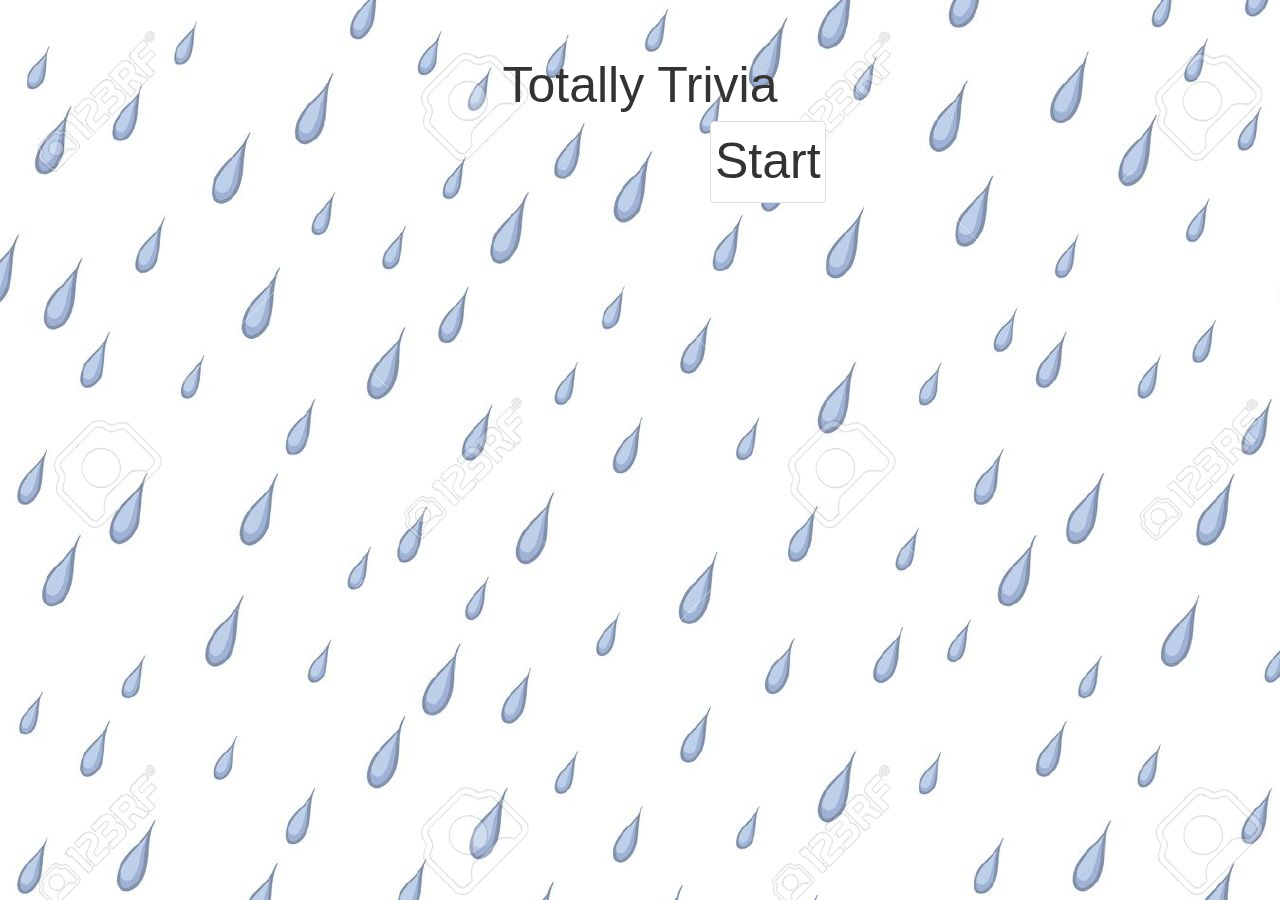
<file: index.html>
<!DOCTYPE html>
<html>
<head lang="en">
	<title>Trivia Game</title>
	<meta charset="utf-8">
	<meta name="viewport" content="width=device-width, initial-scale=1">

	<link rel="stylesheet" type="text/css" href="assets/css/reset.css">
	<link rel="stylesheet" href="https://maxcdn.bootstrapcdn.com/bootstrap/3.3.7/css/bootstrap.min.css" integrity="sha384-BVYiiSIFeK1dGmJRAkycuHAHRg32OmUcww7on3RYdg4Va+PmSTsz/K68vbdEjh4u" crossorigin="anonymous">
	<link rel="stylesheet" type="text/css" href="assets/css/style.css">

	<script src="https://code.jquery.com/jquery-3.1.1.min.js"></script>
	<script type="text/javascript" src="assets/javascript/app.js"></script>

</head>


<body>

<div id="title">Totally Trivia</div>

	<div id="game"></div>

		<button id="button-1" class="thumbnail">Start</button>
 
 	<div id="trivia">
 	
 		<div id="time">Time Remaining: <span id="timerCount"></span></div>

 		<form action="">
 			<div class="question q1"></div>
 				<input type="radio" name="answer1" class="button" id="radio1-1"><span id="a1-1"></span></input>
 				<input type="radio" name="answer1" class="button" id="radio1-2"><span id="a1-2"></span></input>
 				<input type="radio" name="answer1" class="button" id="radio1-3"><span id="a1-3"></span></input>
			<div class="question q2"></div>
 				<input type="radio" name="answer2" class="button" id="radio2-1"><span id="a2-1"></span></input>
 				<input type="radio" name="answer2" class="button" id="radio2-2""><span id="a2-2"></span></input>
 				<input type="radio" name="answer2" class="button" id="radio2-3"><span id="a2-3"></span></input>
		<div class="question q3"></div>
 				<input type="radio" name="answer3" class="button" id="radio3-1"><span id="a3-1"></span></input>
 				<input type="radio" name="answer3" class="button" id="radio3-2"><span id="a3-2"></span></input>
 				<input type="radio" name="answer3" class="button" id="radio3-3"><span id="a3-3"></span></input>
		</form>
		<button id="button-2" class="thumbnail">Done</button>
 	</div>

	<div id="results">

		<h2>All Done!</h2>

		<p>Correct Answers: <span id="correct"></span></p>
		<p>Incorrect Answers: <span id="incorrect"></span></p>
	</div>

</body>

</html>
</file>
<file: assets/css/style.css>
* {
	box-sizing: border-box;
}

body {
	background: url("../images/rain.jpeg");
}

#title {
	text-align: center;
	font-size: 50px;
	font-style: bold;
	margin-top: 50px;
}


#button-1 {
	text-align: center;
	font-size: 50px;
	font-style: bold;
	margin-left: 710px;
}

#button-2 {
	text-align: center;
	font-size: 50px;
	font-style: bold;
	margin-left: 710px;
}

#trivia {
	text-align: center;
	font-size: 20px;
	
}

.button {
	font-size: 50px;
}

#results {
	text-align: center;
	font-size: 20px;;
}
</file>
